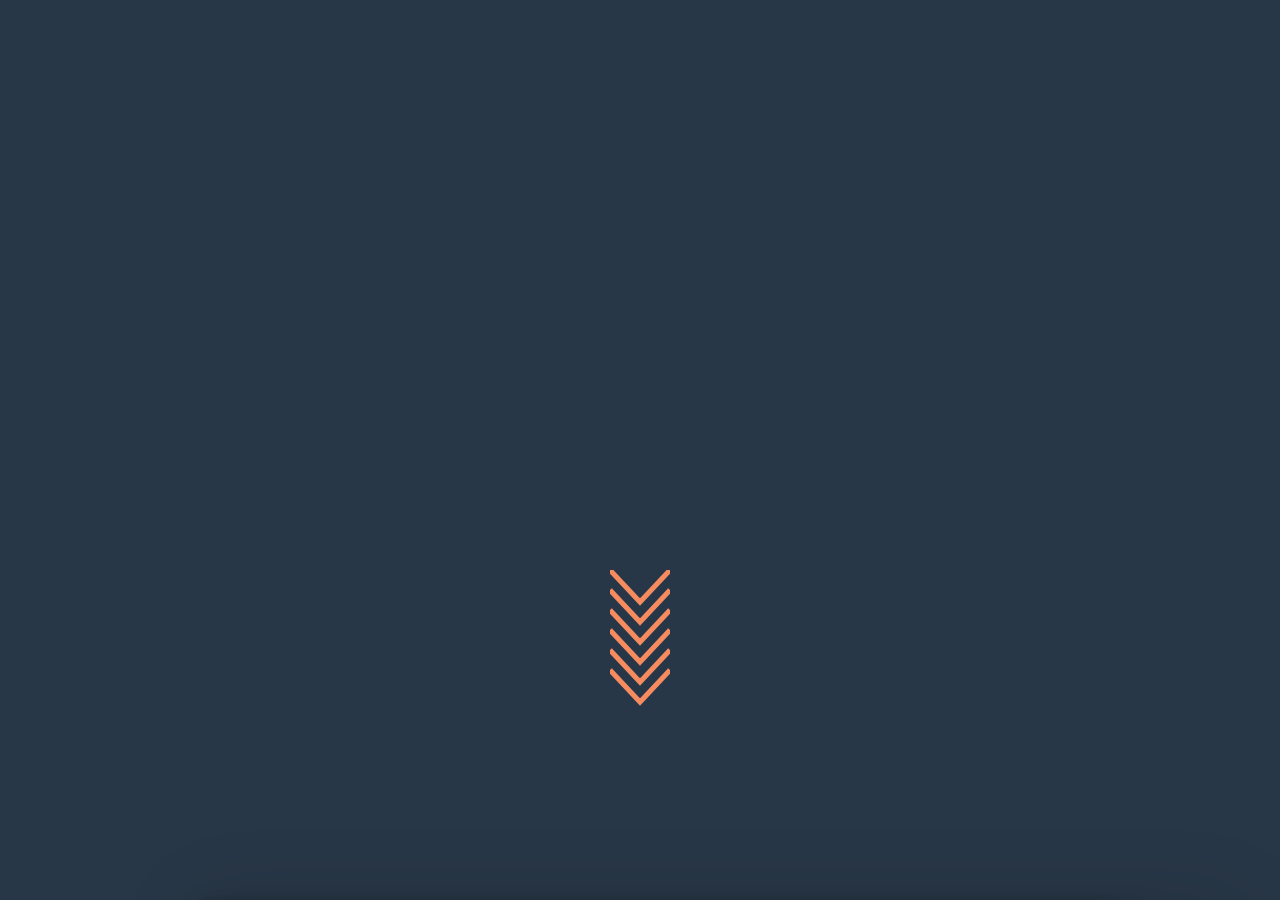
<file: index.html>
<!-- Paul Lewis -->
<!doctype html>

<html lang="en">
    
    <head>
        <!-- Standard metadata -->
        <meta charset="utf-8">
        <title>Portfolio</title>
        <meta name="description" content="A Portfolio where I showcase some of my recent projects">
        <meta name="author" content="Paul Lewis">

        <!-- Sets open graph protocol metadata for website -->
        <meta property="og:title" content="Paul Lewis Portfolio" >
        <meta property="og:type" content="website" >
        <meta property="og:url" content="https://paullewis2013.github.io/Portfolio/" >
        <meta property="og:image" content="imgs/paul_circle.png" >

        <!-- CSS and Bootstrap -->
        <link rel="stylesheet" href="https://stackpath.bootstrapcdn.com/bootstrap/4.3.1/css/bootstrap.min.css" integrity="sha384-ggOyR0iXCbMQv3Xipma34MD+dH/1fQ784/j6cY/iJTQUOhcWr7x9JvoRxT2MZw1T" crossorigin="anonymous">
        <link rel="stylesheet" type="text/css" href="css/index.css">
        <link rel="stylesheet" type="text/css" href="css/arrow.css">
        <link rel="stylesheet" type="text/css" href="css/devStack.css">

        <!-- Sets icon displayed in tab for website -->
        <link rel="shortcut icon" href="imgs/favicon.png" type="image/x-icon">
        <link rel="icon" href="imgs/favicon.png" type="image/x-icon">

        <!-- set apple icon for home screens -->
        <link rel="apple-touch-icon" sizes="180x180" href="imgs/favicon.png">

        <!-- google fonts -->
        <link rel="preconnect" href="https://fonts.gstatic.com">
        <link href="https://fonts.googleapis.com/css2?family=Source+Code+Pro:ital@0;1&display=swap" rel="stylesheet">

    </head>

    <body>
        <div id="main">
            <div id="canvasDiv">
                 <!-- Background canvas controlled by canvas.js -->
                <canvas id="canvas"></canvas>
            </div>

            <!-- Name and title -->
            <div id="header">
                <h1 id="title">Programming and Design Portfolio</h1>
                <h3 id="name">Paul Lewis</h3>
            </div>

            <svg class="arrows" id="arrows">
                <path class="a1" d="M0 0 L30 32 L60 0"></path>
                <path class="a2" d="M0 20 L30 52 L60 20"></path>
                <path class="a3" d="M0 40 L30 72 L60 40"></path>
                <path class="a4" d="M0 60 L30 92 L60 60"></path>
                <path class="a5" d="M0 80 L30 112 L60 80"></path>
                <path class="a6" d="M0 100 L30 132 L60 100"></path>
            </svg>

            <!-- Icons in top right corner -->
            <a href="https://www.linkedin.com/in/PaulLewisPGH" id="linkedIn"> 
                <img src="imgs/linkedIn.svg">
            </a>
            <a href="https://github.com/paullewis2013" id="github"> 
                <img src="imgs/github.svg">
            </a>
        
            <!-- Main Content -->
            <div class="projects">

                <div class="row" id="buttonRow">
                    <div class="col-4">
                        <button class="btn btn-outline-dark" onclick="chooseA()">About</button>
                    </div>
                    <div class="col-4">
                        <button class="btn btn-outline-dark" onclick="chooseP()">Projects</button>
                    </div>
                    <div class="col-4">
                        <button class="btn btn-outline-dark" onclick="chooseS()">Development Stack</button>
                    </div>
                </div>
                
                <!-- Updated with javascript when buttons clicked-->
                <div id="content"></div>
            </div>


            <!-- Footer with some site information -->
            <div id="footer">

                <div class="row footer-row">
                    <!-- right column -->
                    <div class="col-4">
                        <p class="footer-text">Version: 1.2.1</p>
                    </div>

                    <!-- middle column -->
                    <div class="col-4">
                        <p class="footer-text">Paul Lewis, 2023</p>
                    </div>

                </div>
            </div>
        </div>

        <!-- scripts loaded here -->
        <!-- driver.js injects other scripts from scripts folder -->
        <script src='scripts/driver.js'></script>

    </body>
</html>
<!-- Version 1 This is a comment from the first time I edited this file on 1-28-21-->
<!-- Version 2 This is a comment from when I added the perlin noise project and background 2-21-21 -->
<!-- Version 3 This is a comment from when I added the sudoku project and the about tab 4-16-21 -->
<!-- Version 1.1 I'm back with a new naming convention 12-18-22 -->
<!-- Version 1.2.x I'm back and I have actual software development experience now 6-5-23 -->
</file>
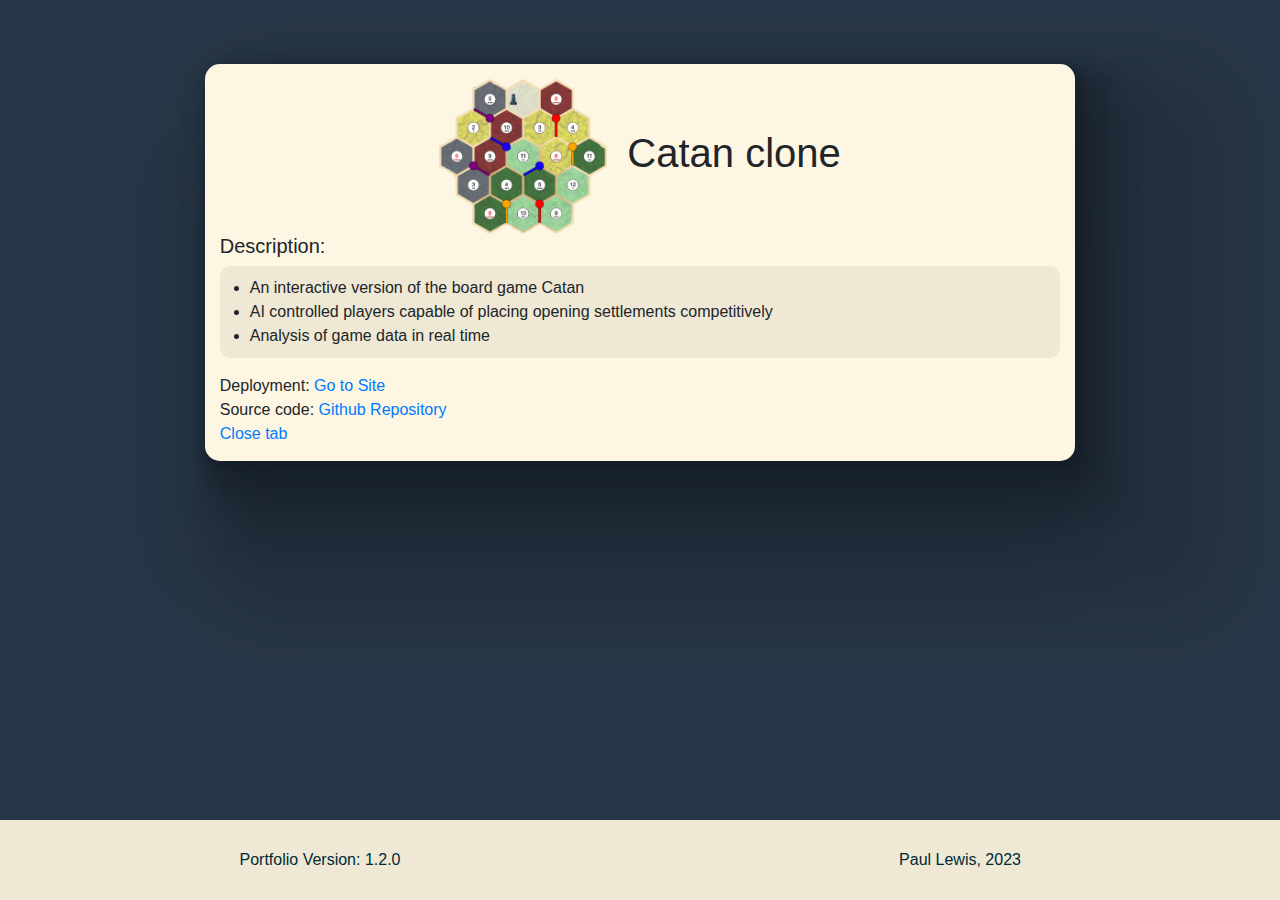
<file: html/catan.html>
<!-- Paul Lewis, generated automatically by the script compile.js -->
<!doctype html>

<html lang="en">
    
    <head>
        <!-- Standard metadata -->
        <meta charset="utf-8">
        <title>Catan clone</title>
        <meta name="description" content="Catan clone">
        <meta name="author" content="Paul Lewis">

        <!-- Sets open graph protocol metadata for website -->
        <meta property="og:title" content="Catan clone" >
        <meta property="og:type" content="website" >
        <meta property="og:url" content="html/catan.html" >
        <meta property="og:image" content="../imgs/paul_circle.png" >

        <!-- CSS and Bootstrap -->
        <link rel="stylesheet" href="https://stackpath.bootstrapcdn.com/bootstrap/4.3.1/css/bootstrap.min.css" integrity="sha384-ggOyR0iXCbMQv3Xipma34MD+dH/1fQ784/j6cY/iJTQUOhcWr7x9JvoRxT2MZw1T" crossorigin="anonymous">
        <link rel="stylesheet" type="text/css" href="../css/landing.css">

        <!-- Sets icon displayed in tab for website -->
        <link rel="shortcut icon" href="../imgs/favicon.png" type="image/x-icon">
        <link rel="icon" href="../imgs/favicon.png" type="image/x-icon">

    </head>
    <body>
        <div id="content">

            <div id="top">
                <img src="../imgs/thumbnails/tn_catan.png">
                <h1>Catan clone</h1>
            </div>

            <h5>Description:</h5>
            <ul><li>An interactive version of the board game Catan</li><li>AI controlled players capable of placing opening settlements competitively</li><li>Analysis of game data in real time</li></ul>

        <!-- meta data for project (date, # commits, # lines, etc.)-->
        <!-- 
            <h5>Meta data:</h5>
        -->

        <!-- usage --> 
        <!-- 
            <h5>Usage:</h5>
        -->
        <!-- deployment link -->
            <p>Deployment: <a href="https://paullewis2013.github.io/D3Project/">Go to Site</a></p>

        <!-- repo link -->
            <p>Source code: <a href="https://github.com/paullewis2013/D3Project/">Github Repository</a></p>

        <!-- return to portfolio link -->
            <a href="#" onclick="window.close()">Close tab</a>

        </div>

        <!-- footer here -->
        <!-- Footer with some site information -->
        <div class="footer-row">
            <!-- right column -->
            <div class="footer-col">
                <p class="footer-text">Portfolio Version: 1.2.0</p>
            </div>

            <!-- middle column -->
            <div class="footer-col">
                <p class="footer-text">Paul Lewis, 2023</p>
            </div>

        </div>
    </body>

</html>
</file>
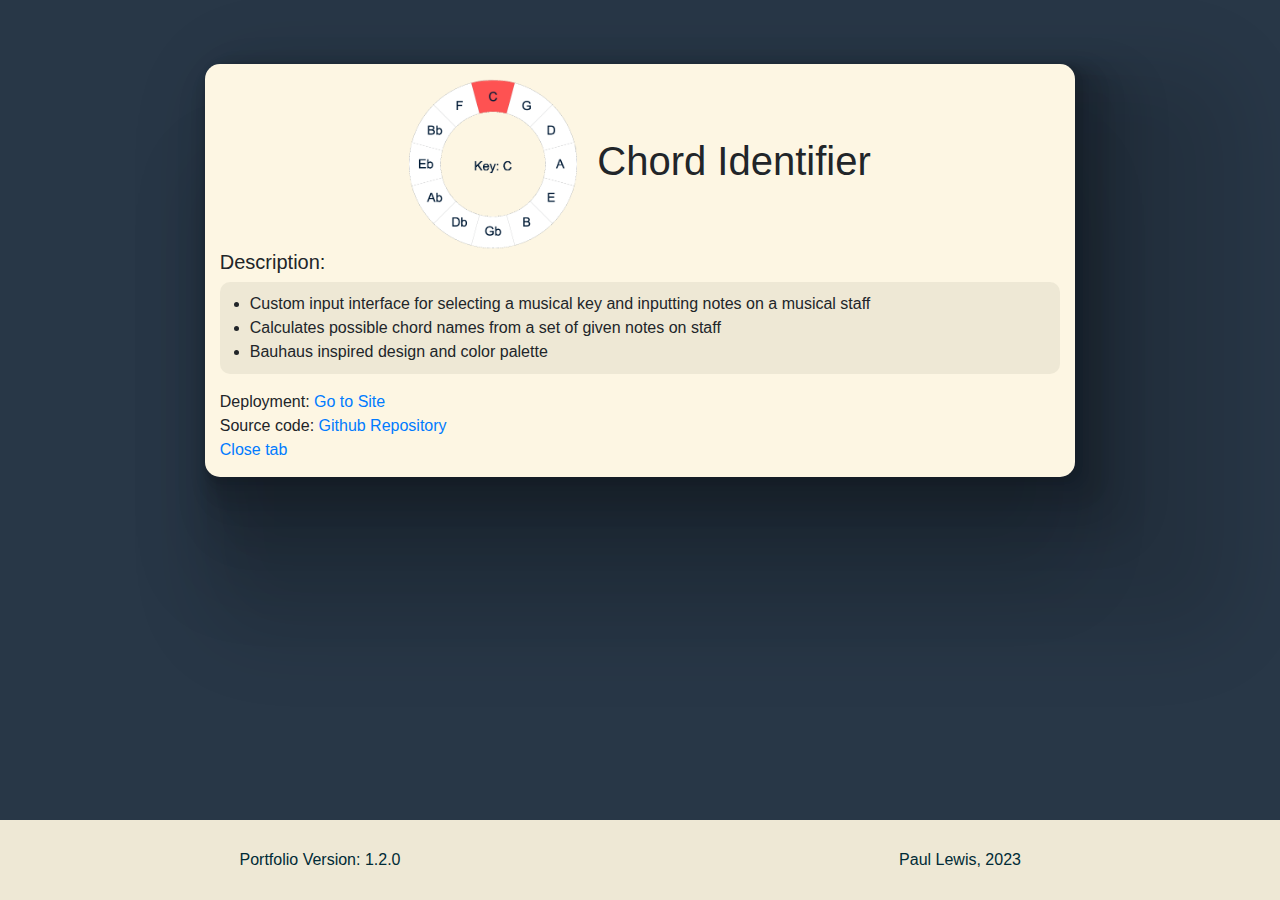
<file: html/chord.html>
<!-- Paul Lewis, generated automatically by the script compile.js -->
<!doctype html>

<html lang="en">
    
    <head>
        <!-- Standard metadata -->
        <meta charset="utf-8">
        <title>Chord Identifier</title>
        <meta name="description" content="Chord Identifier">
        <meta name="author" content="Paul Lewis">

        <!-- Sets open graph protocol metadata for website -->
        <meta property="og:title" content="Chord Identifier" >
        <meta property="og:type" content="website" >
        <meta property="og:url" content="html/chord.html" >
        <meta property="og:image" content="../imgs/paul_circle.png" >

        <!-- CSS and Bootstrap -->
        <link rel="stylesheet" href="https://stackpath.bootstrapcdn.com/bootstrap/4.3.1/css/bootstrap.min.css" integrity="sha384-ggOyR0iXCbMQv3Xipma34MD+dH/1fQ784/j6cY/iJTQUOhcWr7x9JvoRxT2MZw1T" crossorigin="anonymous">
        <link rel="stylesheet" type="text/css" href="../css/landing.css">

        <!-- Sets icon displayed in tab for website -->
        <link rel="shortcut icon" href="../imgs/favicon.png" type="image/x-icon">
        <link rel="icon" href="../imgs/favicon.png" type="image/x-icon">

    </head>
    <body>
        <div id="content">

            <div id="top">
                <img src="../imgs/thumbnails/tn_chord.png">
                <h1>Chord Identifier</h1>
            </div>

            <h5>Description:</h5>
            <ul><li>Custom input interface for selecting a musical key and inputting notes on a musical staff</li><li>Calculates possible chord names from a set of given notes on staff</li><li>Bauhaus inspired design and color palette</li></ul>

        <!-- meta data for project (date, # commits, # lines, etc.)-->
        <!-- 
            <h5>Meta data:</h5>
        -->

        <!-- usage --> 
        <!-- 
            <h5>Usage:</h5>
        -->
        <!-- deployment link -->
            <p>Deployment: <a href="https://paullewis2013.github.io/ChordIdentifier/">Go to Site</a></p>

        <!-- repo link -->
            <p>Source code: <a href="https://github.com/paullewis2013/ChordIdentifier/">Github Repository</a></p>

        <!-- return to portfolio link -->
            <a href="#" onclick="window.close()">Close tab</a>

        </div>

        <!-- footer here -->
        <!-- Footer with some site information -->
        <div class="footer-row">
            <!-- right column -->
            <div class="footer-col">
                <p class="footer-text">Portfolio Version: 1.2.0</p>
            </div>

            <!-- middle column -->
            <div class="footer-col">
                <p class="footer-text">Paul Lewis, 2023</p>
            </div>

        </div>
    </body>

</html>
</file>
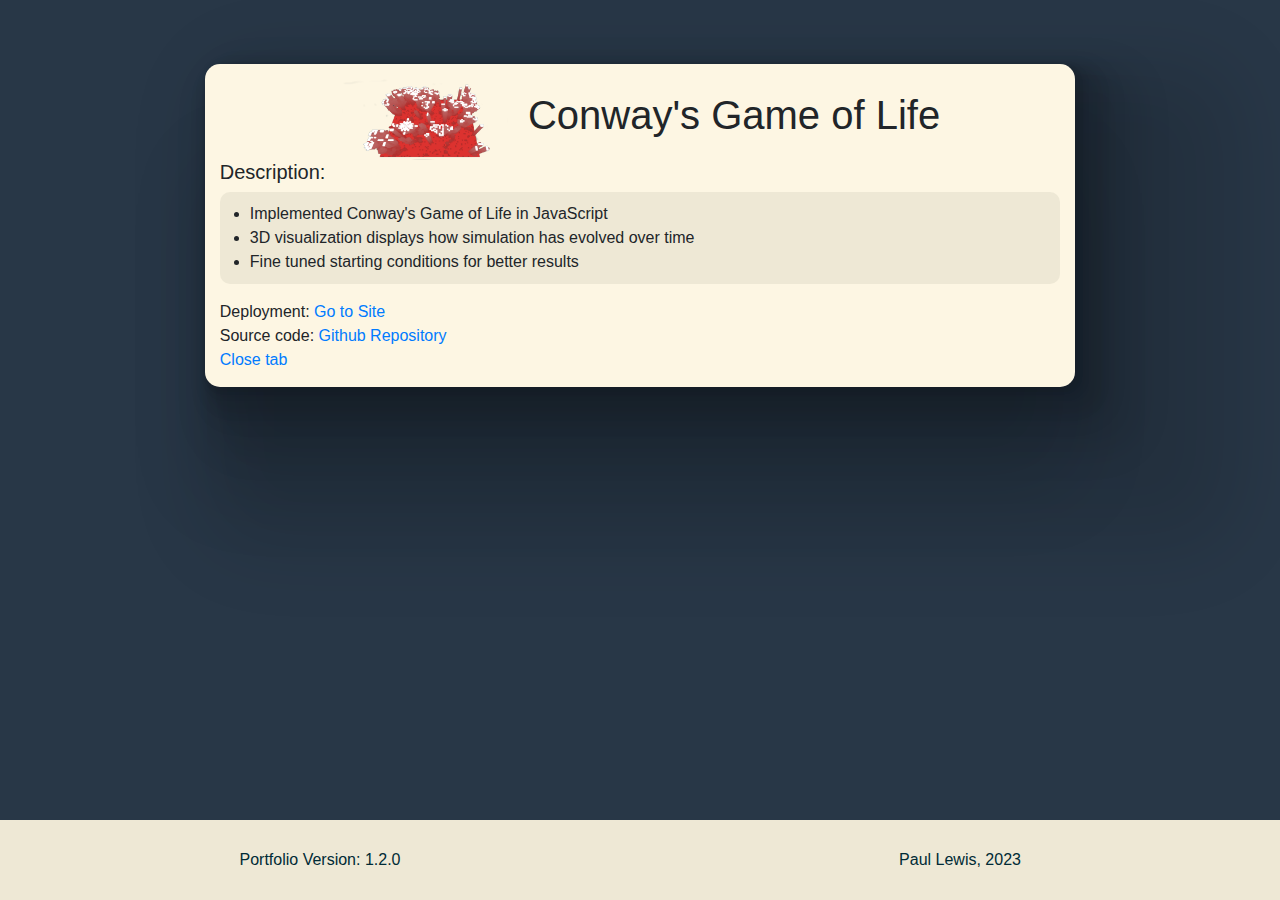
<file: html/conway.html>
<!-- Paul Lewis, generated automatically by the script compile.js -->
<!doctype html>

<html lang="en">
    
    <head>
        <!-- Standard metadata -->
        <meta charset="utf-8">
        <title>Conway's Game of Life</title>
        <meta name="description" content="Conway's Game of Life">
        <meta name="author" content="Paul Lewis">

        <!-- Sets open graph protocol metadata for website -->
        <meta property="og:title" content="Conway's Game of Life" >
        <meta property="og:type" content="website" >
        <meta property="og:url" content="html/conway.html" >
        <meta property="og:image" content="../imgs/paul_circle.png" >

        <!-- CSS and Bootstrap -->
        <link rel="stylesheet" href="https://stackpath.bootstrapcdn.com/bootstrap/4.3.1/css/bootstrap.min.css" integrity="sha384-ggOyR0iXCbMQv3Xipma34MD+dH/1fQ784/j6cY/iJTQUOhcWr7x9JvoRxT2MZw1T" crossorigin="anonymous">
        <link rel="stylesheet" type="text/css" href="../css/landing.css">

        <!-- Sets icon displayed in tab for website -->
        <link rel="shortcut icon" href="../imgs/favicon.png" type="image/x-icon">
        <link rel="icon" href="../imgs/favicon.png" type="image/x-icon">

    </head>
    <body>
        <div id="content">

            <div id="top">
                <img src="../imgs/thumbnails/tn_conway.png">
                <h1>Conway's Game of Life</h1>
            </div>

            <h5>Description:</h5>
            <ul><li>Implemented Conway's Game of Life in JavaScript</li><li>3D visualization displays how simulation has evolved over time</li><li>Fine tuned starting conditions for better results</li></ul>

        <!-- meta data for project (date, # commits, # lines, etc.)-->
        <!-- 
            <h5>Meta data:</h5>
        -->

        <!-- usage --> 
        <!-- 
            <h5>Usage:</h5>
        -->
        <!-- deployment link -->
            <p>Deployment: <a href="https://paullewis2013.github.io/GameOfLife/">Go to Site</a></p>

        <!-- repo link -->
            <p>Source code: <a href="https://github.com/paullewis2013/GameOfLife/">Github Repository</a></p>

        <!-- return to portfolio link -->
            <a href="#" onclick="window.close()">Close tab</a>

        </div>

        <!-- footer here -->
        <!-- Footer with some site information -->
        <div class="footer-row">
            <!-- right column -->
            <div class="footer-col">
                <p class="footer-text">Portfolio Version: 1.2.0</p>
            </div>

            <!-- middle column -->
            <div class="footer-col">
                <p class="footer-text">Paul Lewis, 2023</p>
            </div>

        </div>
    </body>

</html>
</file>
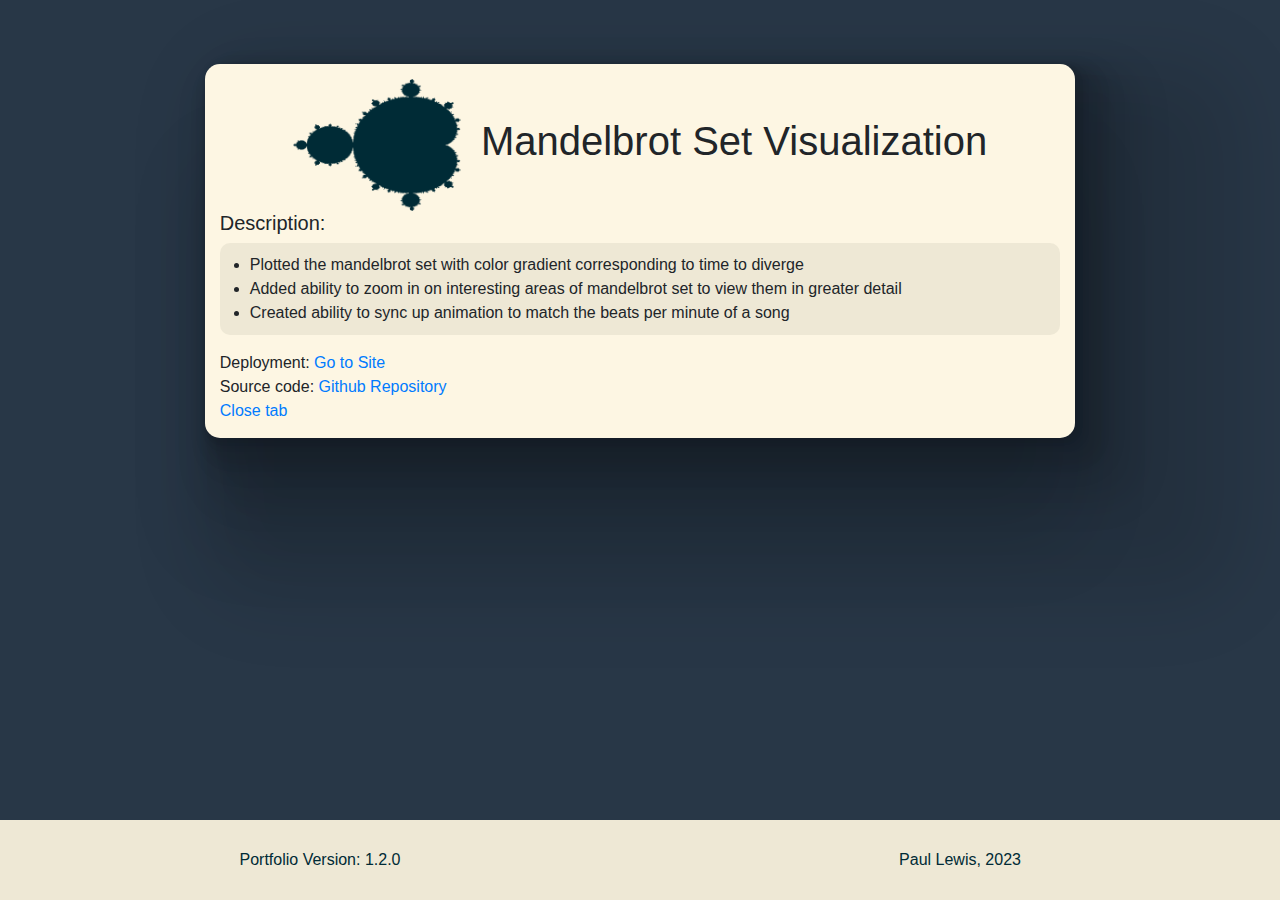
<file: html/mandelbrot.html>
<!-- Paul Lewis, generated automatically by the script compile.js -->
<!doctype html>

<html lang="en">
    
    <head>
        <!-- Standard metadata -->
        <meta charset="utf-8">
        <title>Mandelbrot Set Visualization</title>
        <meta name="description" content="Mandelbrot Set Visualization">
        <meta name="author" content="Paul Lewis">

        <!-- Sets open graph protocol metadata for website -->
        <meta property="og:title" content="Mandelbrot Set Visualization" >
        <meta property="og:type" content="website" >
        <meta property="og:url" content="html/mandelbrot.html" >
        <meta property="og:image" content="../imgs/paul_circle.png" >

        <!-- CSS and Bootstrap -->
        <link rel="stylesheet" href="https://stackpath.bootstrapcdn.com/bootstrap/4.3.1/css/bootstrap.min.css" integrity="sha384-ggOyR0iXCbMQv3Xipma34MD+dH/1fQ784/j6cY/iJTQUOhcWr7x9JvoRxT2MZw1T" crossorigin="anonymous">
        <link rel="stylesheet" type="text/css" href="../css/landing.css">

        <!-- Sets icon displayed in tab for website -->
        <link rel="shortcut icon" href="../imgs/favicon.png" type="image/x-icon">
        <link rel="icon" href="../imgs/favicon.png" type="image/x-icon">

    </head>
    <body>
        <div id="content">

            <div id="top">
                <img src="../imgs/thumbnails/tn_mandelbrot.png">
                <h1>Mandelbrot Set Visualization</h1>
            </div>

            <h5>Description:</h5>
            <ul><li>Plotted the mandelbrot set with color gradient corresponding to time to diverge</li><li>Added ability to zoom in on interesting areas of mandelbrot set to view them in greater detail</li> <li>Created ability to sync up animation to match the beats per minute of a song</li></ul>

        <!-- meta data for project (date, # commits, # lines, etc.)-->
        <!-- 
            <h5>Meta data:</h5>
        -->

        <!-- usage --> 
        <!-- 
            <h5>Usage:</h5>
        -->
        <!-- deployment link -->
            <p>Deployment: <a href="https://paullewis2013.github.io/Fractals/">Go to Site</a></p>

        <!-- repo link -->
            <p>Source code: <a href="https://github.com/paullewis2013/Fractals">Github Repository</a></p>

        <!-- return to portfolio link -->
            <a href="#" onclick="window.close()">Close tab</a>

        </div>

        <!-- footer here -->
        <!-- Footer with some site information -->
        <div class="footer-row">
            <!-- right column -->
            <div class="footer-col">
                <p class="footer-text">Portfolio Version: 1.2.0</p>
            </div>

            <!-- middle column -->
            <div class="footer-col">
                <p class="footer-text">Paul Lewis, 2023</p>
            </div>

        </div>
    </body>

</html>
</file>
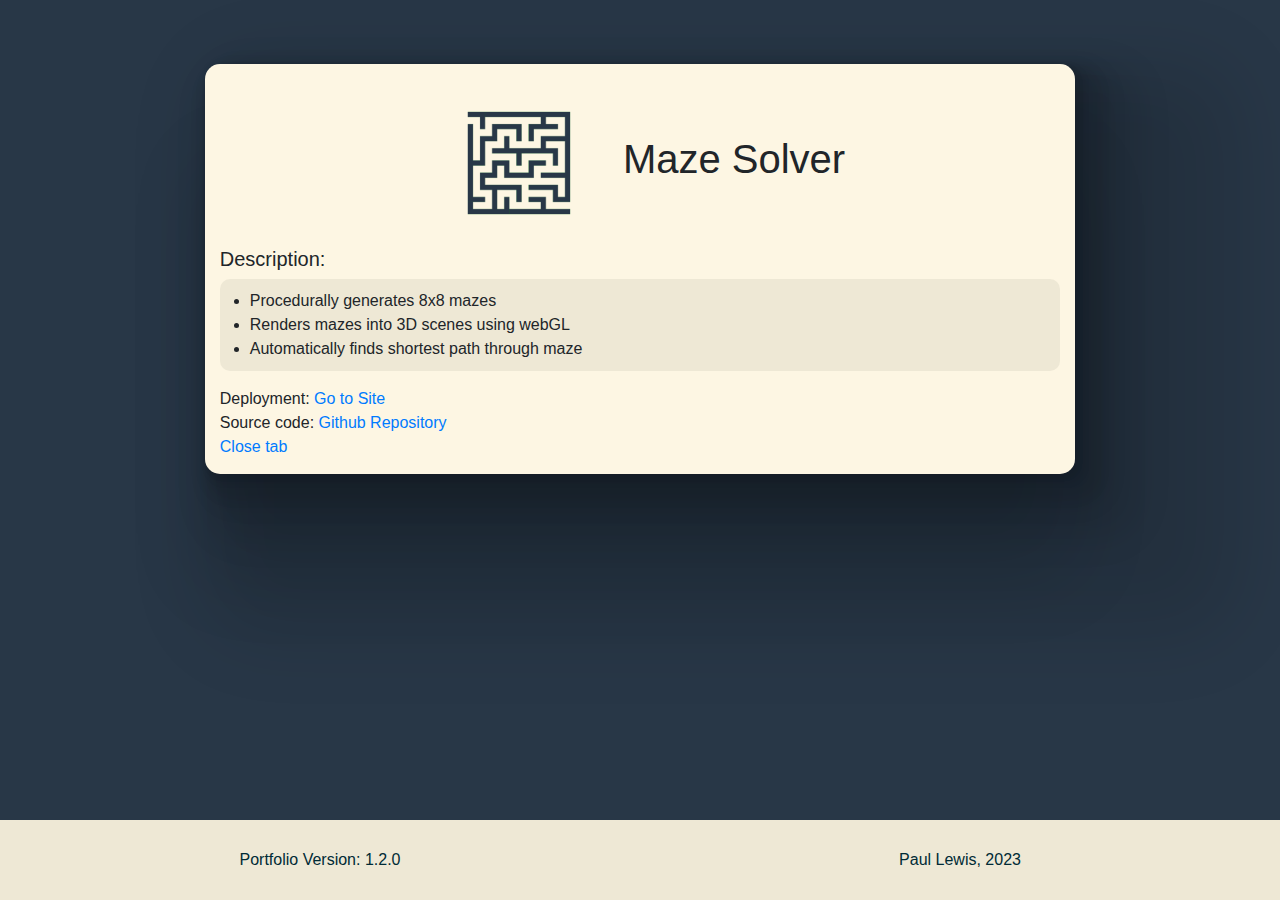
<file: html/maze.html>
<!-- Paul Lewis, generated automatically by the script compile.js -->
<!doctype html>

<html lang="en">
    
    <head>
        <!-- Standard metadata -->
        <meta charset="utf-8">
        <title>Maze Solver</title>
        <meta name="description" content="Maze Solver">
        <meta name="author" content="Paul Lewis">

        <!-- Sets open graph protocol metadata for website -->
        <meta property="og:title" content="Maze Solver" >
        <meta property="og:type" content="website" >
        <meta property="og:url" content="html/maze.html" >
        <meta property="og:image" content="../imgs/paul_circle.png" >

        <!-- CSS and Bootstrap -->
        <link rel="stylesheet" href="https://stackpath.bootstrapcdn.com/bootstrap/4.3.1/css/bootstrap.min.css" integrity="sha384-ggOyR0iXCbMQv3Xipma34MD+dH/1fQ784/j6cY/iJTQUOhcWr7x9JvoRxT2MZw1T" crossorigin="anonymous">
        <link rel="stylesheet" type="text/css" href="../css/landing.css">

        <!-- Sets icon displayed in tab for website -->
        <link rel="shortcut icon" href="../imgs/favicon.png" type="image/x-icon">
        <link rel="icon" href="../imgs/favicon.png" type="image/x-icon">

    </head>
    <body>
        <div id="content">

            <div id="top">
                <img src="../imgs/thumbnails/tn_maze.png">
                <h1>Maze Solver</h1>
            </div>

            <h5>Description:</h5>
            <ul><li>Procedurally generates 8x8 mazes</li><li>Renders mazes into 3D scenes using webGL</li><li>Automatically finds shortest path through maze</li></ul>

        <!-- meta data for project (date, # commits, # lines, etc.)-->
        <!-- 
            <h5>Meta data:</h5>
        -->

        <!-- usage --> 
        <!-- 
            <h5>Usage:</h5>
        -->
        <!-- deployment link -->
            <p>Deployment: <a href="https://paullewis2013.github.io/MazeSolver/">Go to Site</a></p>

        <!-- repo link -->
            <p>Source code: <a href="https://github.com/paullewis2013/MazeSolver/">Github Repository</a></p>

        <!-- return to portfolio link -->
            <a href="#" onclick="window.close()">Close tab</a>

        </div>

        <!-- footer here -->
        <!-- Footer with some site information -->
        <div class="footer-row">
            <!-- right column -->
            <div class="footer-col">
                <p class="footer-text">Portfolio Version: 1.2.0</p>
            </div>

            <!-- middle column -->
            <div class="footer-col">
                <p class="footer-text">Paul Lewis, 2023</p>
            </div>

        </div>
    </body>

</html>
</file>
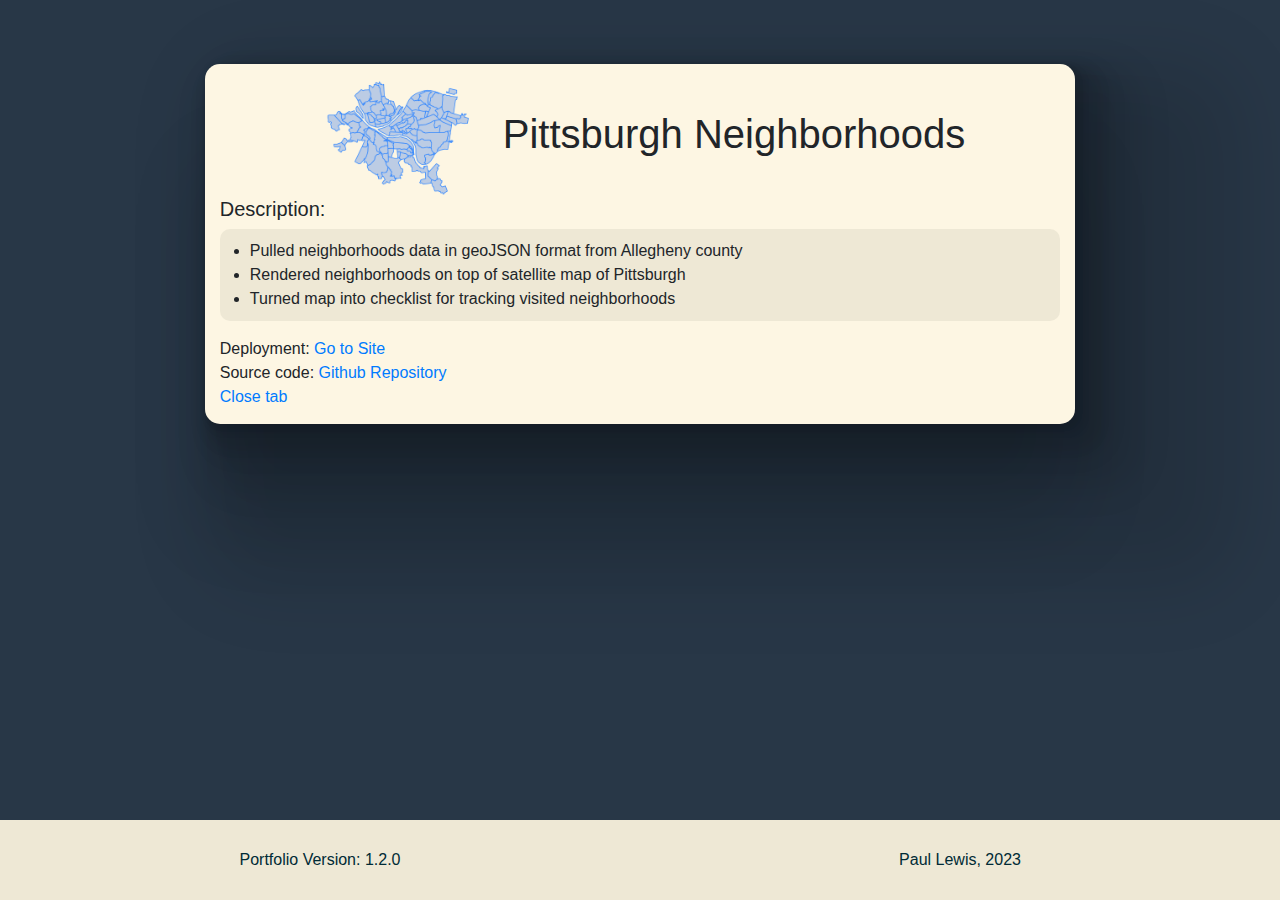
<file: html/Neighborhoods.html>
<!-- Paul Lewis, generated automatically by the script compile.js -->
<!doctype html>

<html lang="en">
    
    <head>
        <!-- Standard metadata -->
        <meta charset="utf-8">
        <title>Pittsburgh Neighborhoods</title>
        <meta name="description" content="Pittsburgh Neighborhoods">
        <meta name="author" content="Paul Lewis">

        <!-- Sets open graph protocol metadata for website -->
        <meta property="og:title" content="Pittsburgh Neighborhoods" >
        <meta property="og:type" content="website" >
        <meta property="og:url" content="html/neighborhoods.html" >
        <meta property="og:image" content="../imgs/paul_circle.png" >

        <!-- CSS and Bootstrap -->
        <link rel="stylesheet" href="https://stackpath.bootstrapcdn.com/bootstrap/4.3.1/css/bootstrap.min.css" integrity="sha384-ggOyR0iXCbMQv3Xipma34MD+dH/1fQ784/j6cY/iJTQUOhcWr7x9JvoRxT2MZw1T" crossorigin="anonymous">
        <link rel="stylesheet" type="text/css" href="../css/landing.css">

        <!-- Sets icon displayed in tab for website -->
        <link rel="shortcut icon" href="../imgs/favicon.png" type="image/x-icon">
        <link rel="icon" href="../imgs/favicon.png" type="image/x-icon"> 

    </head>
    <body>
        <div id="content">

            <div id="top">
                <img src="../imgs/thumbnails/tn_neighborhoods.png">
                <h1>Pittsburgh Neighborhoods</h1>
            </div>

            <h5>Description:</h5>
            <ul><li> Pulled neighborhoods data in geoJSON format from Allegheny county </li><li> Rendered neighborhoods on top of satellite map of Pittsburgh </li><li> Turned map into checklist for tracking visited neighborhoods </li></ul>

        <!-- meta data for project (date, # commits, # lines, etc.)-->
        <!-- 
            <h5>Meta data:</h5>
        -->

        <!-- usage --> 
        <!-- 
            <h5>Usage:</h5>
        -->
        <!-- deployment link -->
            <p>Deployment: <a href="https://paullewis2013.github.io/Pitt-Neighborhoods/">Go to Site</a></p>

        <!-- repo link -->
            <p>Source code: <a href="https://github.com/paullewis2013/Pitt-Neighborhoods/">Github Repository</a></p>

        <!-- return to portfolio link -->
            <a href="#" onclick="window.close()">Close tab</a>

        </div>

        <!-- footer here -->
        <!-- Footer with some site information -->
        <div class="footer-row">
            <!-- right column -->
            <div class="footer-col">
                <p class="footer-text">Portfolio Version: 1.2.0</p>
            </div>

            <!-- middle column -->
            <div class="footer-col">
                <p class="footer-text">Paul Lewis, 2023</p>
            </div>

        </div>
    </body>

</html>
</file>
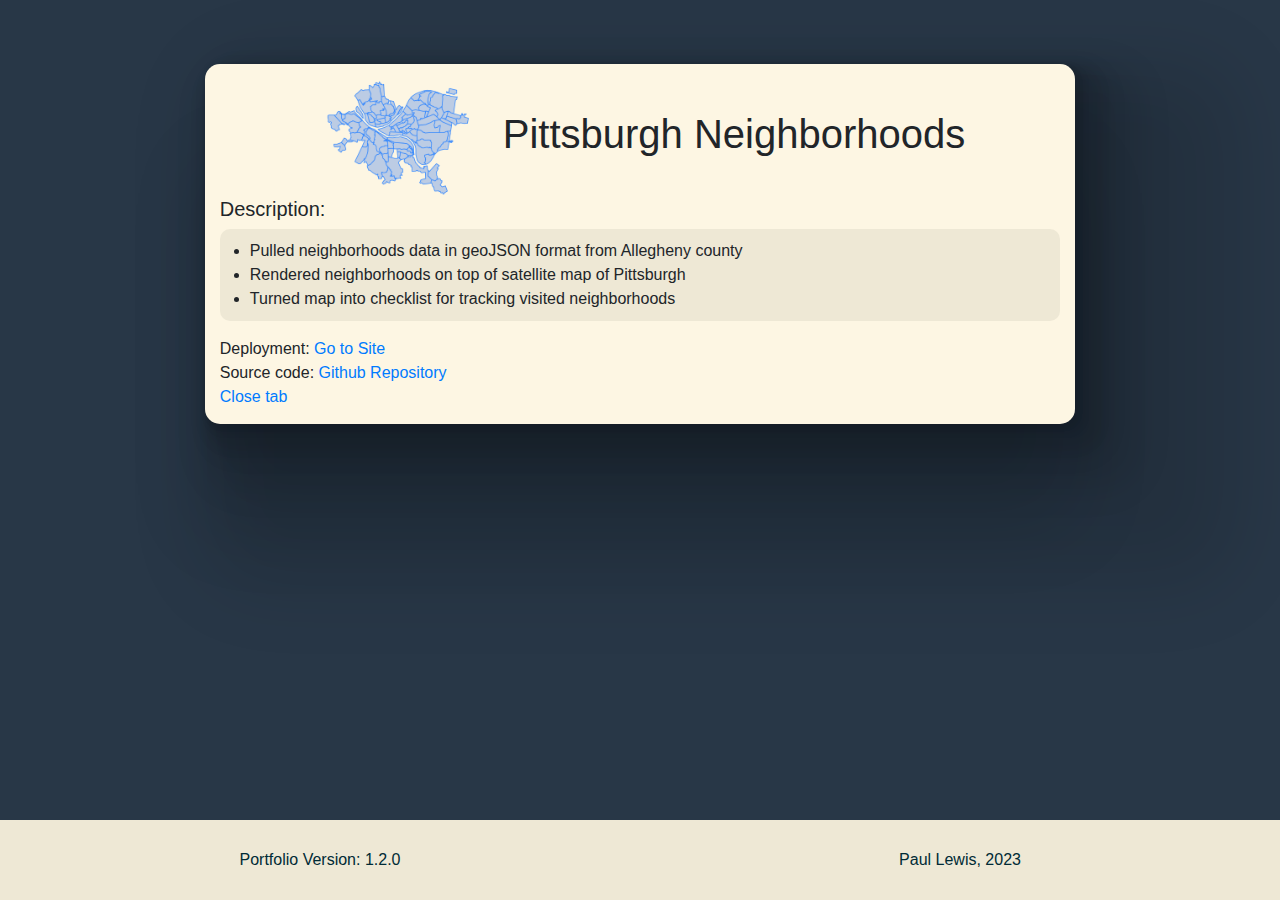
<file: html/neighborhoods.html>
<!-- Paul Lewis, generated automatically by the script compile.js -->
<!doctype html>

<html lang="en">
    
    <head>
        <!-- Standard metadata -->
        <meta charset="utf-8">
        <title>Pittsburgh Neighborhoods</title>
        <meta name="description" content="Pittsburgh Neighborhoods">
        <meta name="author" content="Paul Lewis">

        <!-- Sets open graph protocol metadata for website -->
        <meta property="og:title" content="Pittsburgh Neighborhoods" >
        <meta property="og:type" content="website" >
        <meta property="og:url" content="html/neighborhoods.html" >
        <meta property="og:image" content="../imgs/paul_circle.png" >

        <!-- CSS and Bootstrap -->
        <link rel="stylesheet" href="https://stackpath.bootstrapcdn.com/bootstrap/4.3.1/css/bootstrap.min.css" integrity="sha384-ggOyR0iXCbMQv3Xipma34MD+dH/1fQ784/j6cY/iJTQUOhcWr7x9JvoRxT2MZw1T" crossorigin="anonymous">
        <link rel="stylesheet" type="text/css" href="../css/landing.css">

        <!-- Sets icon displayed in tab for website -->
        <link rel="shortcut icon" href="../imgs/favicon.png" type="image/x-icon">
        <link rel="icon" href="../imgs/favicon.png" type="image/x-icon">

    </head>
    <body>
        <div id="content">

            <div id="top">
                <img src="../imgs/thumbnails/tn_neighborhoods.png">
                <h1>Pittsburgh Neighborhoods</h1>
            </div>

            <h5>Description:</h5>
            <ul><li> Pulled neighborhoods data in geoJSON format from Allegheny county </li><li> Rendered neighborhoods on top of satellite map of Pittsburgh </li><li> Turned map into checklist for tracking visited neighborhoods </li></ul>

        <!-- meta data for project (date, # commits, # lines, etc.)-->
        <!-- 
            <h5>Meta data:</h5>
        -->

        <!-- usage --> 
        <!-- 
            <h5>Usage:</h5>
        -->
        <!-- deployment link -->
            <p>Deployment: <a href="https://paullewis2013.github.io/Pitt-Neighborhoods/">Go to Site</a></p>

        <!-- repo link -->
            <p>Source code: <a href="https://github.com/paullewis2013/Pitt-Neighborhoods/">Github Repository</a></p>

        <!-- return to portfolio link -->
            <a href="#" onclick="window.close()">Close tab</a>

        </div>

        <!-- footer here -->
        <!-- Footer with some site information -->
        <div class="footer-row">
            <!-- right column -->
            <div class="footer-col">
                <p class="footer-text">Portfolio Version: 1.2.0</p>
            </div>

            <!-- middle column -->
            <div class="footer-col">
                <p class="footer-text">Paul Lewis, 2023</p>
            </div>

        </div>
    </body>

</html>
</file>
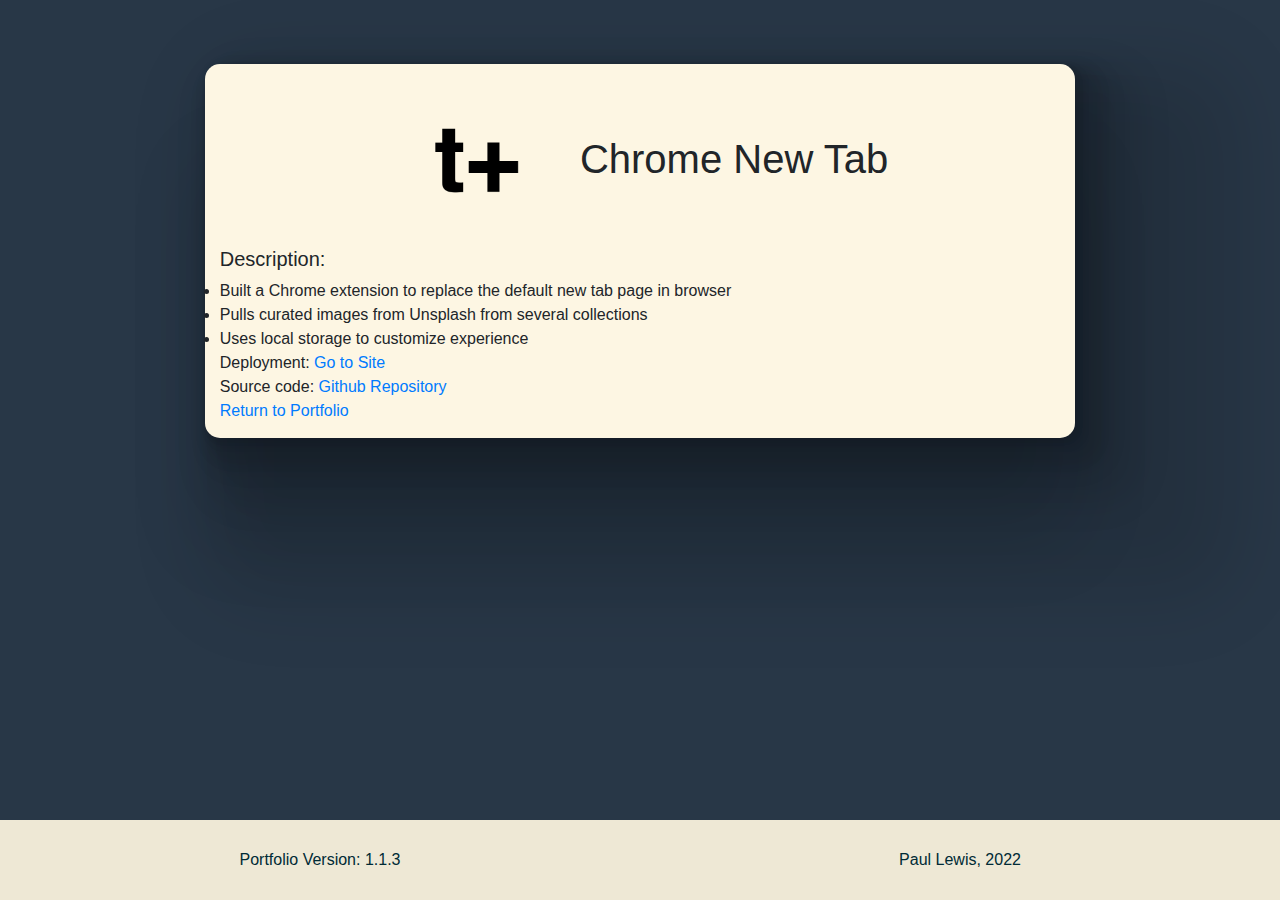
<file: html/newtab.html>
<!-- Paul Lewis, generated automatically by the script compile.js -->
<!doctype html>

<html lang="en">
    
    <head>
        <!-- Standard metadata -->
        <meta charset="utf-8">
        <title>Chrome New Tab</title>
        <meta name="description" content="Chrome New Tab">
        <meta name="author" content="Paul Lewis">

        <!-- Sets open graph protocol metadata for website -->
        <meta property="og:title" content="Chrome New Tab" >
        <meta property="og:type" content="website" >
        <meta property="og:url" content="html/newtab.html" >
        <meta property="og:image" content="../imgs/paul_circle.png" >

        <!-- CSS and Bootstrap -->
        <link rel="stylesheet" href="https://stackpath.bootstrapcdn.com/bootstrap/4.3.1/css/bootstrap.min.css" integrity="sha384-ggOyR0iXCbMQv3Xipma34MD+dH/1fQ784/j6cY/iJTQUOhcWr7x9JvoRxT2MZw1T" crossorigin="anonymous">
        <link rel="stylesheet" type="text/css" href="../css/landing.css">

        <!-- Sets icon displayed in tab for website -->
        <link rel="shortcut icon" href="../imgs/favicon.png" type="image/x-icon">
        <link rel="icon" href="../imgs/favicon.png" type="image/x-icon">

    </head>
    <body>
        <div id="content">

            <div id="top">
                <img src="../imgs/tn_newtab.png">
                <h1>Chrome New Tab</h1>
            </div>

            <h5>Description:</h5>
            <li>Built a Chrome extension to replace the default new tab page in browser</li><li>Pulls curated images from Unsplash from several collections</li><li>Uses local storage to customize experience</li>

        <!-- meta data for project (date, # commits, # lines, etc.)-->
        <!-- 
            <h5>Meta data:</h5>
        -->

        <!-- usage --> 
        <!-- 
            <h5>Usage:</h5>
        -->
        <!-- deployment link -->
            <p>Deployment: <a href="https://chrome.google.com/webstore/detail/pauls-new-tab-page/jcjemebnpgmamkjolnifenhhkpgapien">Go to Site</a></p>

        <!-- repo link -->
            <p>Source code: <a href="https://github.com/paullewis2013/NewTabChrome/">Github Repository</a></p>

        <!-- return to portfolio link -->
            <a href="../index.html">Return to Portfolio</a>

        </div>

        <!-- footer here -->
        <!-- Footer with some site information -->
        <div class="footer-row">
            <!-- right column -->
            <div class="footer-col">
                <p class="footer-text">Portfolio Version: 1.1.3</p>
            </div>

            <!-- middle column -->
            <div class="footer-col">
                <p class="footer-text">Paul Lewis, 2022</p>
            </div>

        </div>
    </body>

</html>
</file>
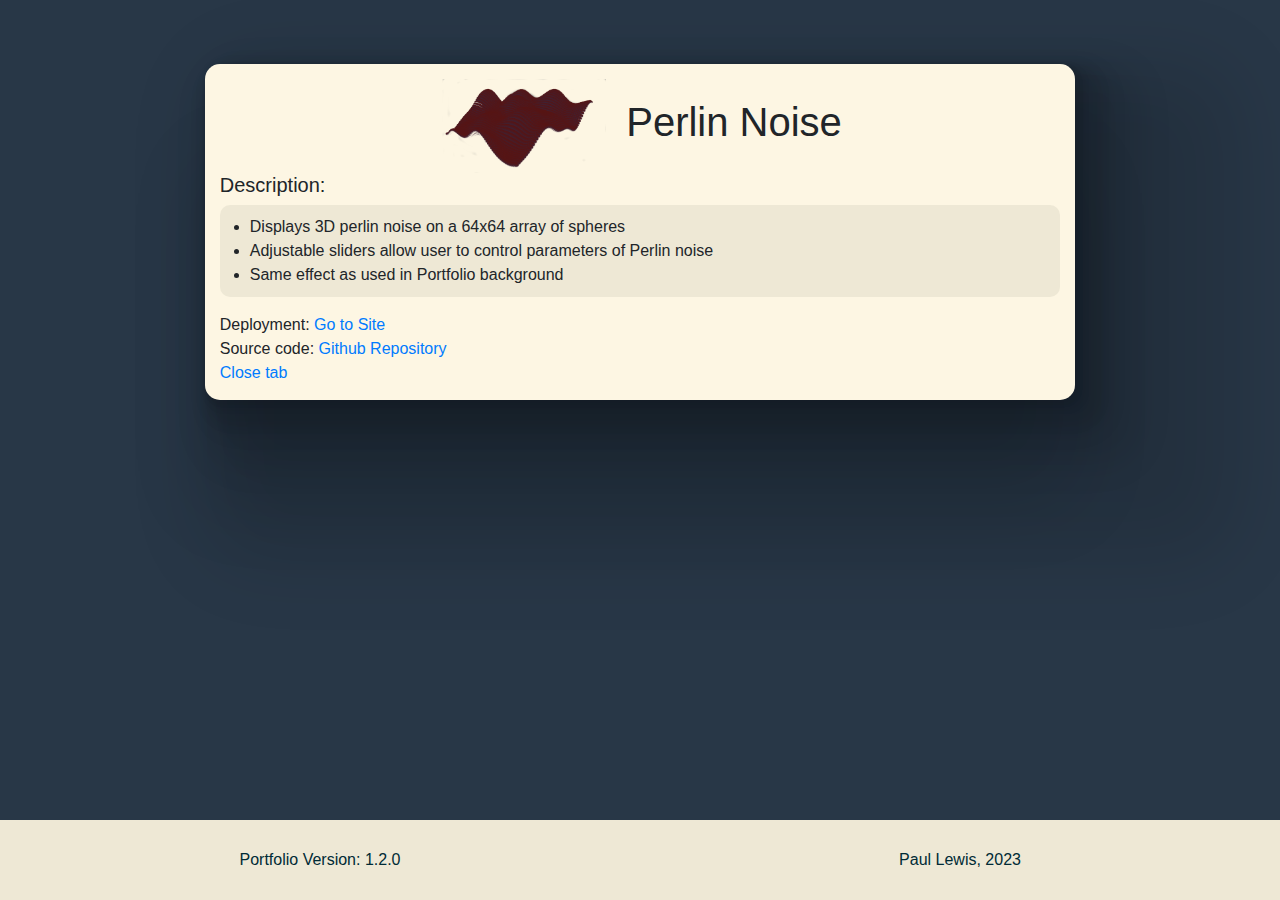
<file: html/perlin.html>
<!-- Paul Lewis, generated automatically by the script compile.js -->
<!doctype html>

<html lang="en">
    
    <head>
        <!-- Standard metadata -->
        <meta charset="utf-8">
        <title>Perlin Noise</title>
        <meta name="description" content="Perlin Noise">
        <meta name="author" content="Paul Lewis">

        <!-- Sets open graph protocol metadata for website -->
        <meta property="og:title" content="Perlin Noise" >
        <meta property="og:type" content="website" >
        <meta property="og:url" content="html/perlin.html" >
        <meta property="og:image" content="../imgs/paul_circle.png" >

        <!-- CSS and Bootstrap -->
        <link rel="stylesheet" href="https://stackpath.bootstrapcdn.com/bootstrap/4.3.1/css/bootstrap.min.css" integrity="sha384-ggOyR0iXCbMQv3Xipma34MD+dH/1fQ784/j6cY/iJTQUOhcWr7x9JvoRxT2MZw1T" crossorigin="anonymous">
        <link rel="stylesheet" type="text/css" href="../css/landing.css">

        <!-- Sets icon displayed in tab for website -->
        <link rel="shortcut icon" href="../imgs/favicon.png" type="image/x-icon">
        <link rel="icon" href="../imgs/favicon.png" type="image/x-icon">

    </head>
    <body>
        <div id="content">

            <div id="top">
                <img src="../imgs/thumbnails/tn_perlin.png">
                <h1>Perlin Noise</h1>
            </div>

            <h5>Description:</h5>
            <ul><li>Displays 3D perlin noise on a 64x64 array of spheres</li><li>Adjustable sliders allow user to control parameters of Perlin noise</li><li>Same effect as used in Portfolio background</li></ul>

        <!-- meta data for project (date, # commits, # lines, etc.)-->
        <!-- 
            <h5>Meta data:</h5>
        -->

        <!-- usage --> 
        <!-- 
            <h5>Usage:</h5>
        -->
        <!-- deployment link -->
            <p>Deployment: <a href="https://paullewis2013.github.io/PerlinNoisePlayground/">Go to Site</a></p>

        <!-- repo link -->
            <p>Source code: <a href="https://github.com/paullewis2013/PerlinNoisePlayground/">Github Repository</a></p>

        <!-- return to portfolio link -->
            <a href="#" onclick="window.close()">Close tab</a>

        </div>

        <!-- footer here -->
        <!-- Footer with some site information -->
        <div class="footer-row">
            <!-- right column -->
            <div class="footer-col">
                <p class="footer-text">Portfolio Version: 1.2.0</p>
            </div>

            <!-- middle column -->
            <div class="footer-col">
                <p class="footer-text">Paul Lewis, 2023</p>
            </div>

        </div>
    </body>

</html>
</file>
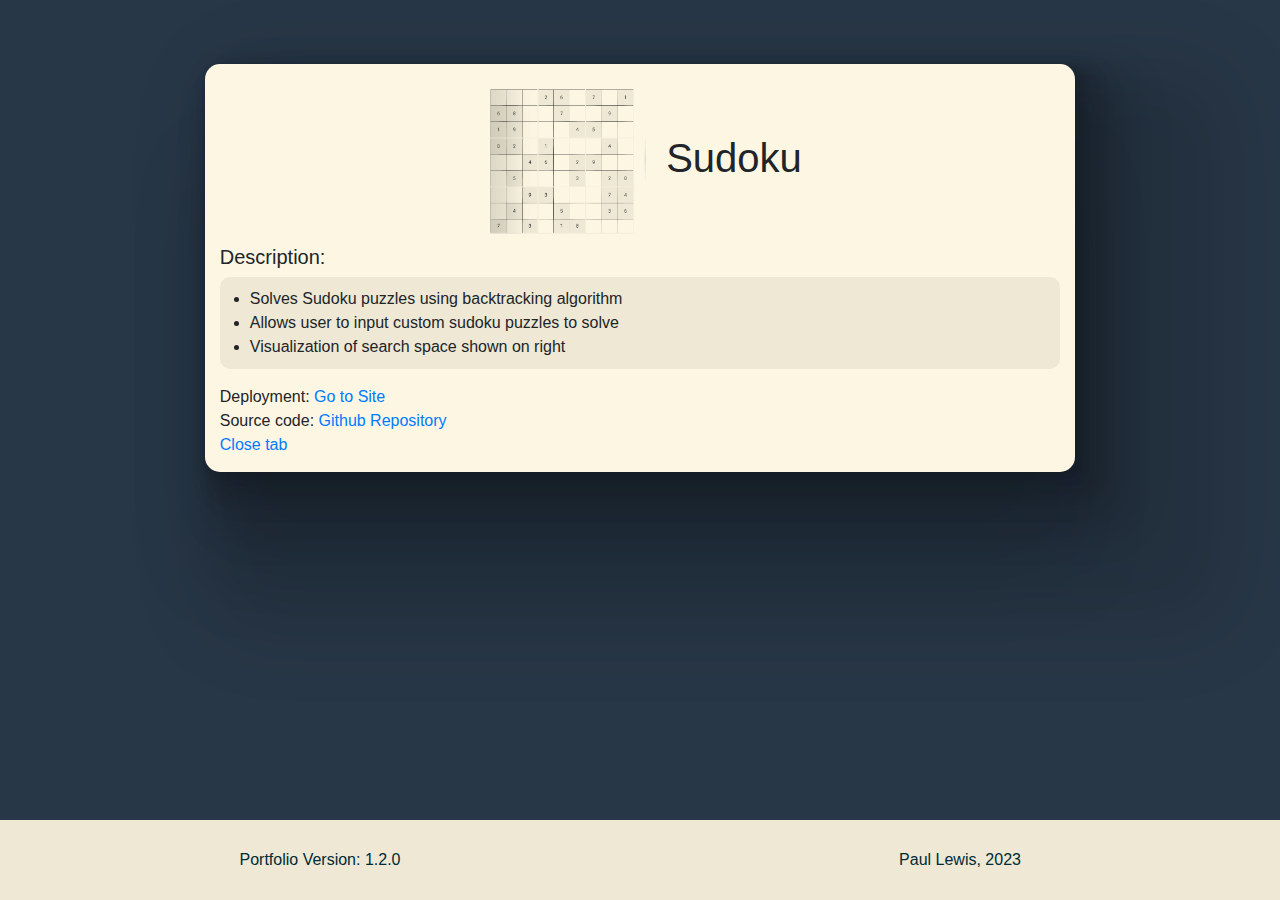
<file: html/sudoku.html>
<!-- Paul Lewis, generated automatically by the script compile.js -->
<!doctype html>

<html lang="en">
    
    <head>
        <!-- Standard metadata -->
        <meta charset="utf-8">
        <title>Sudoku</title>
        <meta name="description" content="Sudoku">
        <meta name="author" content="Paul Lewis">

        <!-- Sets open graph protocol metadata for website -->
        <meta property="og:title" content="Sudoku" >
        <meta property="og:type" content="website" >
        <meta property="og:url" content="html/sudoku.html" >
        <meta property="og:image" content="../imgs/paul_circle.png" >

        <!-- CSS and Bootstrap -->
        <link rel="stylesheet" href="https://stackpath.bootstrapcdn.com/bootstrap/4.3.1/css/bootstrap.min.css" integrity="sha384-ggOyR0iXCbMQv3Xipma34MD+dH/1fQ784/j6cY/iJTQUOhcWr7x9JvoRxT2MZw1T" crossorigin="anonymous">
        <link rel="stylesheet" type="text/css" href="../css/landing.css">

        <!-- Sets icon displayed in tab for website -->
        <link rel="shortcut icon" href="../imgs/favicon.png" type="image/x-icon">
        <link rel="icon" href="../imgs/favicon.png" type="image/x-icon">

    </head>
    <body>
        <div id="content">

            <div id="top">
                <img src="../imgs/thumbnails/tn_sudoku.png">
                <h1>Sudoku</h1>
            </div>

            <h5>Description:</h5>
            <ul><li>Solves Sudoku puzzles using backtracking algorithm</li><li>Allows user to input custom sudoku puzzles to solve</li><li>Visualization of search space shown on right</li></ul>

        <!-- meta data for project (date, # commits, # lines, etc.)-->
        <!-- 
            <h5>Meta data:</h5>
        -->

        <!-- usage --> 
        <!-- 
            <h5>Usage:</h5>
        -->
        <!-- deployment link -->
            <p>Deployment: <a href="https://paullewis2013.github.io/Sudoku/">Go to Site</a></p>

        <!-- repo link -->
            <p>Source code: <a href="https://github.com/paullewis2013/Sudoku/">Github Repository</a></p>

        <!-- return to portfolio link -->
            <a href="#" onclick="window.close()">Close tab</a>

        </div>

        <!-- footer here -->
        <!-- Footer with some site information -->
        <div class="footer-row">
            <!-- right column -->
            <div class="footer-col">
                <p class="footer-text">Portfolio Version: 1.2.0</p>
            </div>

            <!-- middle column -->
            <div class="footer-col">
                <p class="footer-text">Paul Lewis, 2023</p>
            </div>

        </div>
    </body>

</html>
</file>
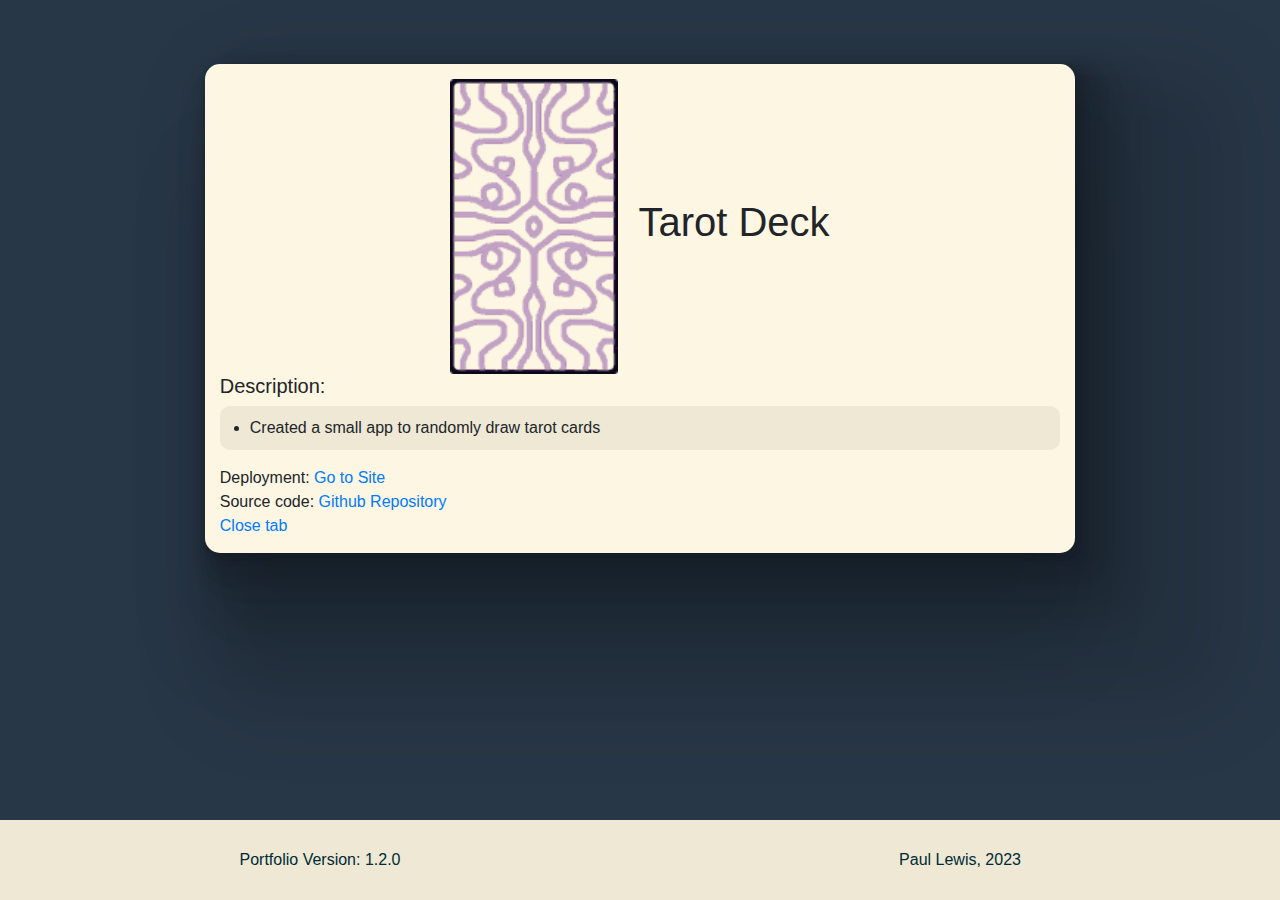
<file: html/tarot.html>
<!-- Paul Lewis, generated automatically by the script compile.js -->
<!doctype html>

<html lang="en">
    
    <head>
        <!-- Standard metadata -->
        <meta charset="utf-8">
        <title>Tarot Deck</title>
        <meta name="description" content="Tarot Deck">
        <meta name="author" content="Paul Lewis">

        <!-- Sets open graph protocol metadata for website -->
        <meta property="og:title" content="Tarot Deck" >
        <meta property="og:type" content="website" >
        <meta property="og:url" content="html/tarot.html" >
        <meta property="og:image" content="../imgs/paul_circle.png" >

        <!-- CSS and Bootstrap -->
        <link rel="stylesheet" href="https://stackpath.bootstrapcdn.com/bootstrap/4.3.1/css/bootstrap.min.css" integrity="sha384-ggOyR0iXCbMQv3Xipma34MD+dH/1fQ784/j6cY/iJTQUOhcWr7x9JvoRxT2MZw1T" crossorigin="anonymous">
        <link rel="stylesheet" type="text/css" href="../css/landing.css">

        <!-- Sets icon displayed in tab for website -->
        <link rel="shortcut icon" href="../imgs/favicon.png" type="image/x-icon">
        <link rel="icon" href="../imgs/favicon.png" type="image/x-icon">

    </head>
    <body>
        <div id="content">

            <div id="top">
                <img src="../imgs/thumbnails/tn_tarot.png">
                <h1>Tarot Deck</h1>
            </div>

            <h5>Description:</h5>
            <ul><li> Created a small app to randomly draw tarot cards </li></ul>

        <!-- meta data for project (date, # commits, # lines, etc.)-->
        <!-- 
            <h5>Meta data:</h5>
        -->

        <!-- usage --> 
        <!-- 
            <h5>Usage:</h5>
        -->
        <!-- deployment link -->
            <p>Deployment: <a href="https://paullewis2013.github.io/tarot/">Go to Site</a></p>

        <!-- repo link -->
            <p>Source code: <a href="https://github.com/paullewis2013/tarot">Github Repository</a></p>

        <!-- return to portfolio link -->
            <a href="#" onclick="window.close()">Close tab</a>

        </div>

        <!-- footer here -->
        <!-- Footer with some site information -->
        <div class="footer-row">
            <!-- right column -->
            <div class="footer-col">
                <p class="footer-text">Portfolio Version: 1.2.0</p>
            </div>

            <!-- middle column -->
            <div class="footer-col">
                <p class="footer-text">Paul Lewis, 2023</p>
            </div>

        </div>
    </body>

</html>
</file>
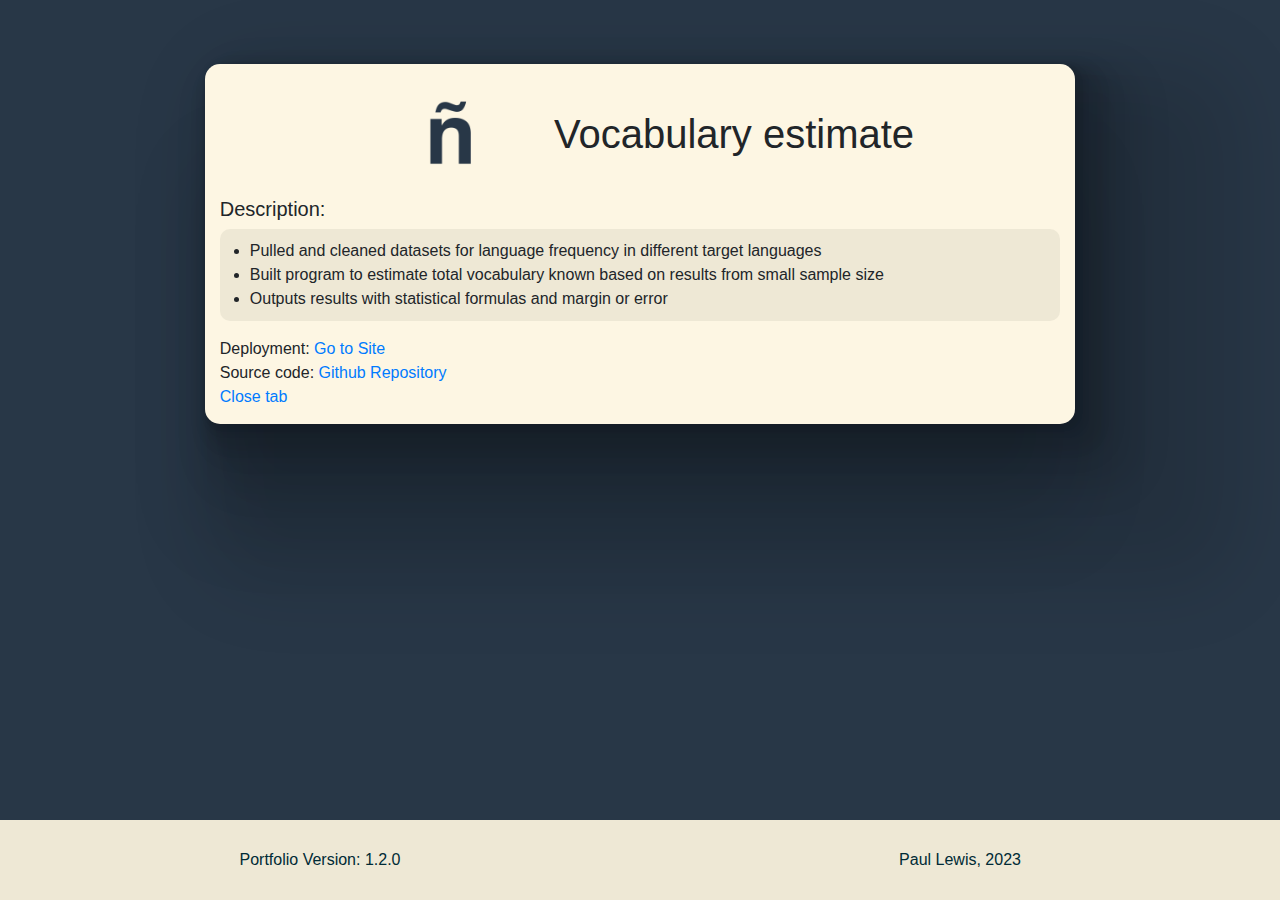
<file: html/vocab.html>
<!-- Paul Lewis, generated automatically by the script compile.js -->
<!doctype html>

<html lang="en">
    
    <head>
        <!-- Standard metadata -->
        <meta charset="utf-8">
        <title>Vocabulary estimate</title>
        <meta name="description" content="Vocabulary estimate">
        <meta name="author" content="Paul Lewis">

        <!-- Sets open graph protocol metadata for website -->
        <meta property="og:title" content="Vocabulary estimate" >
        <meta property="og:type" content="website" >
        <meta property="og:url" content="html/vocab.html" >
        <meta property="og:image" content="../imgs/paul_circle.png" >

        <!-- CSS and Bootstrap -->
        <link rel="stylesheet" href="https://stackpath.bootstrapcdn.com/bootstrap/4.3.1/css/bootstrap.min.css" integrity="sha384-ggOyR0iXCbMQv3Xipma34MD+dH/1fQ784/j6cY/iJTQUOhcWr7x9JvoRxT2MZw1T" crossorigin="anonymous">
        <link rel="stylesheet" type="text/css" href="../css/landing.css">

        <!-- Sets icon displayed in tab for website -->
        <link rel="shortcut icon" href="../imgs/favicon.png" type="image/x-icon">
        <link rel="icon" href="../imgs/favicon.png" type="image/x-icon">

    </head>
    <body>
        <div id="content">

            <div id="top">
                <img src="../imgs/thumbnails/tn_vocab.png">
                <h1>Vocabulary estimate</h1>
            </div>

            <h5>Description:</h5>
            <ul><li> Pulled and cleaned datasets for language frequency in different target languages </li><li> Built program to estimate total vocabulary known based on results from small sample size </li><li> Outputs results with statistical formulas and margin or error </li></ul>

        <!-- meta data for project (date, # commits, # lines, etc.)-->
        <!-- 
            <h5>Meta data:</h5>
        -->

        <!-- usage --> 
        <!-- 
            <h5>Usage:</h5>
        -->
        <!-- deployment link -->
            <p>Deployment: <a href="#">Go to Site</a></p>

        <!-- repo link -->
            <p>Source code: <a href="https://github.com/paullewis2013/VocabEstimate">Github Repository</a></p>

        <!-- return to portfolio link -->
            <a href="#" onclick="window.close()">Close tab</a>

        </div>

        <!-- footer here -->
        <!-- Footer with some site information -->
        <div class="footer-row">
            <!-- right column -->
            <div class="footer-col">
                <p class="footer-text">Portfolio Version: 1.2.0</p>
            </div>

            <!-- middle column -->
            <div class="footer-col">
                <p class="footer-text">Paul Lewis, 2023</p>
            </div>

        </div>
    </body>

</html>
</file>
<file: css/index.css>
html{
    height: 100vh;
    width: 100vw;
}
body{
    background-color: #283747;
    height: 100vh;
    overflow-x: hidden;
    padding: 0px;
    margin: 0px;
    display: flex;
}
h1, h3{
    color:#fdf6e3;
    font-family: 'Source Code Pro', monospace;
    overflow: hidden;
    white-space: nowrap;
}
h4{
    /* border: 1px solid black; */
    padding: 20px;
    color:#fdf6e3;
    border-radius: 5px;
    background-color: #283747;
}

#main{
    top: 0;
    position: relative;
    overflow-y: scroll;
    overflow-x: hidden;
    /* padding-bottom: 8vh; note this is what allows the content to overlap at beginning */
    margin: 0;
    height: 100%;
}
#canvas{
    z-index: -1;
    margin: 0;
    padding: 0;
    position: fixed;
    bottom: 0;
}
#canvasDiv{
    z-index: -1;
    top: 0;
    position: sticky;
    height: 100%;
}
#header{
    /* margin-top: -30%; note this negative margin is because it overlaps the canvas */
    /* margin-bottom: 100%;
    margin-left: 24%; */
    align-items: center;
    position: fixed;
    top: 45%;
    left: 20%;
    width: 60%;
    z-index: -1;
    filter: blur(0px);
    display: flex;
    flex-direction: column;
    height: 100%;
}
#aboutDiv{
    display: flex;
    flex-direction: column;
    align-items: center;
}
#aboutImage{
    width: 32%;
}

/* CSS Animations */
@keyframes type1{
    0%{
        width:0ch;
    }
    100%{
        width:32.5ch;
        opacity: 100%;
    }
}
@keyframes type2{
    0%{
        width:0ch;
    }
    100%{
        width:11.5ch;
        opacity: 100%;
    }
}
@keyframes appear{
    0%{
        opacity: 0%;
        visibility: visible;
    }
    100%{
        opacity: 100%;
        visibility: visible;
    }
}
@keyframes arrise{
    0%{
        opacity: 0%;
        visibility: visible;
        margin-top: 200%;
        /* z-index: 0; */
    }
    75%{
        margin-top: -2%;
        opacity: 90%;
        visibility: visible;
    }
    90%{
        margin-top: 1.25%;
        opacity: 90%;
        visibility: visible;
    }
    /* 96%{
        margin-top: -1.5%;
        opacity: 100%;
        visibility: visible;
    } */
    100%{
        margin-top: 0%;
        /* z-index: 2; */
        opacity: 100%;
        visibility: visible;
    }
}
@keyframes arriseFixed{
    0%{
        opacity: 0%;
        visibility: visible;
        top: 200%;
        /* z-index: 0; */
    }
    75%{
        top: 13%;
        opacity: 90%;
        visibility: visible;
    }
    90%{
        top: 16.25%;
        opacity: 90%;
        visibility: visible;
    }
    100%{
        top: 15%;
        /* z-index: 0; */
        opacity: 90%;
        visibility: visible;
    }
}
@keyframes bounce {
    0% { transform: scale(1, 1);}
    30% { transform: scale(1.25, 0.75); }
    40% { transform: scale(0.75, 1.25); }
    50% { transform: scale(1.15, 0.85); }
    65% { transform: scale(0.95, 1.05); }
    75% { transform: scale(1.05, 0.95); }
    100% { transform: scale(1, 1);}
}

#title{
    animation: type1 1.5s steps(32) forwards;
    border-right: 4px solid white;
    width: 32ch;
    opacity: 0%;
}
#name{
    animation: type2 0.5s steps(11) 2.75s forwards;
    border-right: 4px solid white;
    width: 10ch;
    opacity: 0%;
}

#github{
    position: fixed;
    top: 2%;
    right: 4.5%;
    visibility: hidden;
    opacity: 0;
    filter: invert(91%) sepia(2%) saturate(2071%) hue-rotate(359deg) brightness(107%) contrast(99%);
}
#linkedIn{
    position: fixed;
    top: 2%;
    right: 1.5%;
    visibility: hidden;
    opacity: 0;
    filter: invert(91%) sepia(2%) saturate(2071%) hue-rotate(359deg) brightness(107%) contrast(99%);
}
#linkedIn:hover, #github:hover{
    animation: bounce 1.5s ease;
    filter: invert(72%) sepia(39%) saturate(2239%) hue-rotate(319deg) brightness(100%) contrast(93%);
}

.col-4, .col-6{
    display: flex;
    justify-content: center;
}

.projectrow{
    opacity: 1;
    width: 97%;
    padding: 0.5%;
    margin-left: 1.5%;
    margin-right: 1.5%;
    background-color: 	#eee8d5;
    border-radius: 15px;
}


.projects{
    background-color:#fdf6e3;
    /* visibility: hidden; */
    /* animation: arrise 5s forwards; */
    width:70%;
    margin-left: auto;
    margin-right: auto;
    margin-bottom: 20vh;
    border-radius: 5px;
    padding-top: 15px;
    overflow: auto;
    box-shadow:
    2.8px 2.8px 2.8px 2.8px rgba(0, 0, 0, 0.034),
    5.3px 5.3px 5.3px 5.3px rgba(0, 0, 0, 0.048),
    12.5px 12.5px 12.5px 12.5px rgba(0, 0, 0, 0.06),
    17.9px 17.9px 17.9px 17.9px rgba(0, 0, 0, 0.072),
    33.4px 33.4px 33.4px 33.4px rgba(0, 0, 0, 0.086),
    80px 80px 80px 80px rgba(0, 0, 0, 0.12),
    0 100px 80px rgba(0, 0, 0, 0.12)
;
}
.links{
    display: flex;
    flex-flow: column;
    margin-left: auto;
    margin-right: auto;
}
.thumbnail{
    width: 100%;
}
.col-3 img{
    display: block;
    margin-left: auto;
    margin-right: auto;
    padding: 20px;
}
.col-3{
    background-color: #93a1a1;
    border-radius: 10px;
    overflow: hidden;
}
.col-3:hover{
    background-color: #f58b5f;
}
.col-9 h5{
    color: #268bd2;
    font-weight: 200;
}
#bottomtab{
    vertical-align: bottom;
}
#buttonRow{
    margin-bottom: 15px;
    max-width: 100%;
}
.btn {
    width: 80%;
    border: none;
}
#content{
    padding: 10px;
    scroll-behavior: smooth;
}

#footer{
    position: relative;
    background-color: #eee8d5;
    width: 100vw;
    height: 80px;
    z-index: 0;
}
.footer-row{
    height: 100%;
}
.footer-text{
    margin: auto;
    color: #002b36;
    text-align: center;
}
</file>
<file: css/arrow.css>
.arrows {
	width: 60px;
	position: fixed;
	left: 50%;
	margin-left: -30px;
	bottom: 20vh;
    z-index: -1;
}

.arrows path {
	stroke: #f58b5f;
	fill: transparent;
	stroke-width: 5px;	
	animation: arrow 10s infinite;
	-webkit-animation: arrow 10s infinite; 
}

@keyframes arrow
{
0% {opacity:0}
20% {opacity:1}
60% {opacity:0}
80% {opacity:0}
100% {opacity:0}
}

@-webkit-keyframes arrow /*Safari and Chrome*/
{
0% {opacity:0}
20% {opacity:1}
60% {opacity:0}
80% {opacity:0}
100% {opacity:0}
}

.arrows path.a1 {
	animation-delay:-8.5s;
	-webkit-animation-delay:-8.5s; /* Safari 和 Chrome */
}

.arrows path.a2 {
	animation-delay:-8s;
	-webkit-animation-delay:-8s; /* Safari 和 Chrome */
}

.arrows path.a3 {	
	animation-delay:-7.5s;
	-webkit-animation-delay:-7.5s; /* Safari 和 Chrome */
}

.arrows path.a4 {	
	animation-delay:-7s;
	-webkit-animation-delay:-7s; /* Safari 和 Chrome */
}

.arrows path.a5 {	
	animation-delay:-6.5s;
	-webkit-animation-delay:-6.5s; /* Safari 和 Chrome */
}

.arrows path.a6 {	
	animation-delay:-6s;
	-webkit-animation-delay:-6s; /* Safari 和 Chrome */
}
</file>
<file: css/devStack.css>
/* Dev stack css */
.skill_list_section{
    display: flex;
    background-color: #eee8d5;
    align-items: center;
    border-radius: 10px;
    padding: 10px;
    margin: 20px;
}
.skill_list_section .skill_list_category{
    flex: 1;
    text-align: center;
    font-size: 1.5rem;
    font-weight: 200;
    color: #268bd2;
}
.skill_list_section .skill_list{
    flex: 1.68;
}
.skill_list{
    display: flex;
    flex-direction: column;
    font-size: 24px;
    margin: 0;
}
.skill_list li{
    /* display: inline-block; */
    display: flex;
    justify-content: flex-start;
    align-items: center;
    gap: 80px;
    list-style-type: none;
    margin: 10px;
    padding: 10px;
    border-style                :   solid;
    border-width                :   0.5px;
    border-color                :   #073642;
    border-radius: 10px;

}
.skill_list li p{
    /* text-align: right; */
    flex: 4;
    margin: 0;
}
.lang_icon{
    display: inline-block;
    object-fit: contain;
    height: 1.5em;
    max-width: 100%;
    flex: 1;
}
</file>
<file: css/landing.css>
html{
    height: 100vh;
    width: 100vw;
    padding: 0px;
    margin: 0px;
}
body{
    background-color: #283747;
    /* height: 100vh; */
    overflow-x: hidden;
    padding: 0px;
    margin: 0px;
}
ul {
    padding: 10px;
    padding-left: 30px;
    background-color: #eee8d5;
    border-radius: 10px;
}

#content{
    width: 68%;
    background-color: #fdf6e3;
    margin-top: 5%;
    margin-left: auto;
    margin-right: auto;
    border-radius: 15px;
    padding: 15px;

    box-shadow:
        2.8px 2.8px 2.8px 2.8px rgba(0, 0, 0, 0.034),
        5.3px 5.3px 5.3px 5.3px rgba(0, 0, 0, 0.048),
        12.5px 12.5px 12.5px 12.5px rgba(0, 0, 0, 0.06),
        17.9px 17.9px 17.9px 17.9px rgba(0, 0, 0, 0.072),
        33.4px 33.4px 33.4px 33.4px rgba(0, 0, 0, 0.086),
        80px 80px 80px 80px rgba(0, 0, 0, 0.12),
        0 100px 80px rgba(0, 0, 0, 0.12)
    ;
}
img{
    width: 20%;
}
#top {
    display: flex;
    justify-content: center;
    align-items: center;
    gap: 20px;
}

.footer-row{
    display: flex;
    align-items: center;
    position: fixed;
    bottom: 0;
    background-color: #eee8d5;
    width: 100vw;
    height: 80px;
}
.footer-col{
    display: flex;
    flex-direction: column;
    justify-content: center;
    flex: 1;
    height: 100%;
}
.footer-text{
    color: #002b36;
    text-align: center;   
}
p{
    margin: 0;
}
</file>
